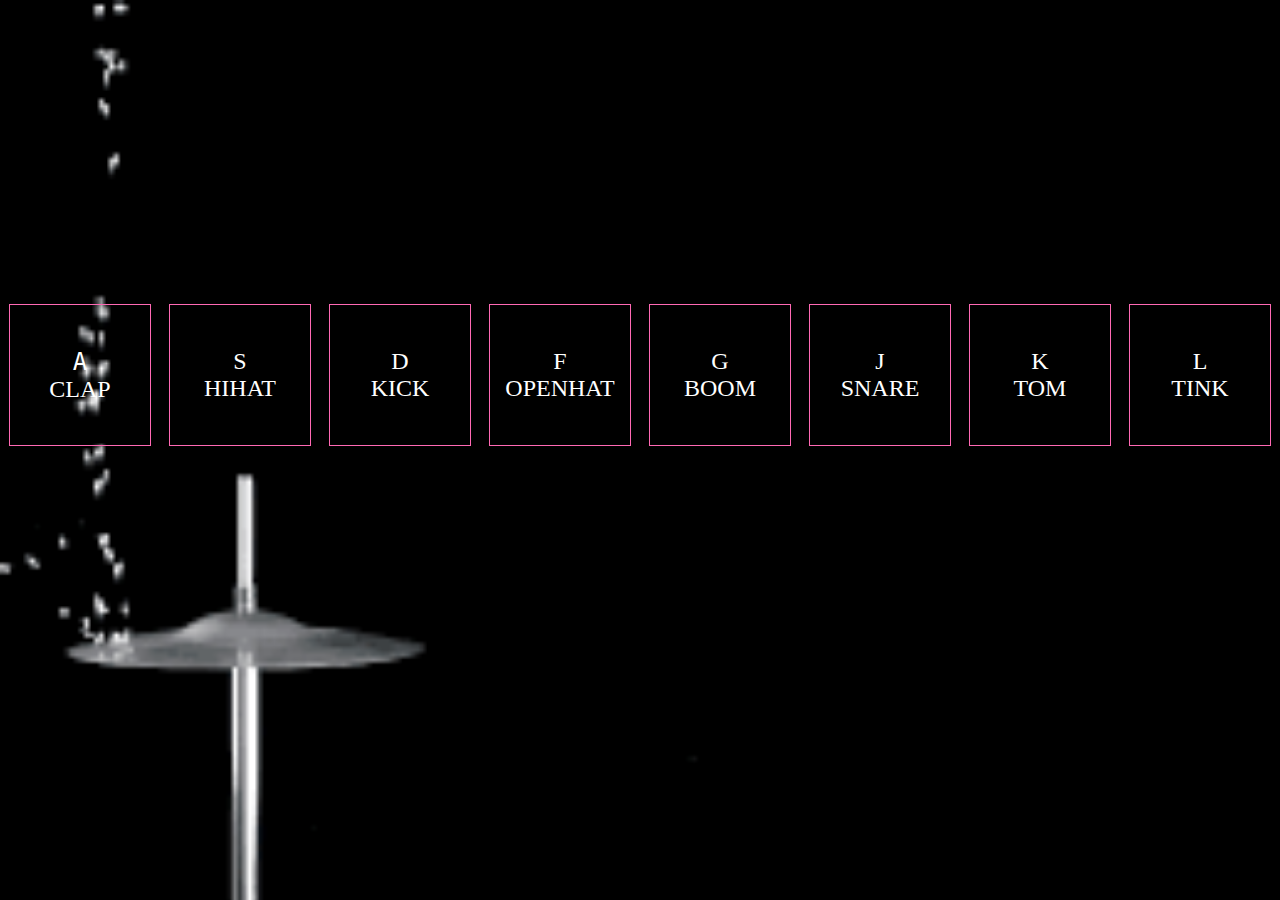
<file: JS#1- Drum Kit/index.html>
<html>
  <head>
    <title>Drum kit</title>
    <link rel="stylesheet" href="style.css">
    <script src="script.js"></script>
  </head>
  <body>
    <div class="outerBox">
      <div class="keys-container">
        <div class="key" data-key="65">
          <kbd>A</kbd>
          <div>CLAP</div>
        </div>
        <div class="key" data-key="83">
          <div>S</div>
          <div>HIHAT</div>
        </div>
        <div class="key" data-key="68">
          <div>D</div>
          <div>KICK</div>
        </div>
        <div class="key" data-key="70">
          <div>F</div>
          <div>OPENHAT</div>
        </div>
        <div class="key" data-key="71">
          <div>G</div>
          <div>BOOM</div>
        </div>
        
        <div class="key" data-key="74">
          <div>J</div>
          <div>SNARE</div>
        </div>
        <div class="key" data-key="75">
          <div>K</div>
          <div>TOM</div>
        </div>
        <div class="key" data-key="76">
          <div>L</div>
          <div>TINK</div>
        </div>

      </div>
   <audio src="sounds/clap.wav" data-key="65"></audio>
        <audio src="sounds/hihat.wav" data-key="83"></audio>
        <audio src="sounds/kick.wav" data-key="68"></audio>
        <audio src="sounds/openhat.wav" data-key="70"></audio>
        <audio src="sounds/boom.wav" data-key="71"></audio>

        <audio src="sounds/snare.wav" data-key="74"></audio>
        <audio src="sounds/tom.wav" data-key="75"></audio>
        <audio src="sounds/tink.wav" data-key="76"></audio>
    </div>
  </body>
</file>
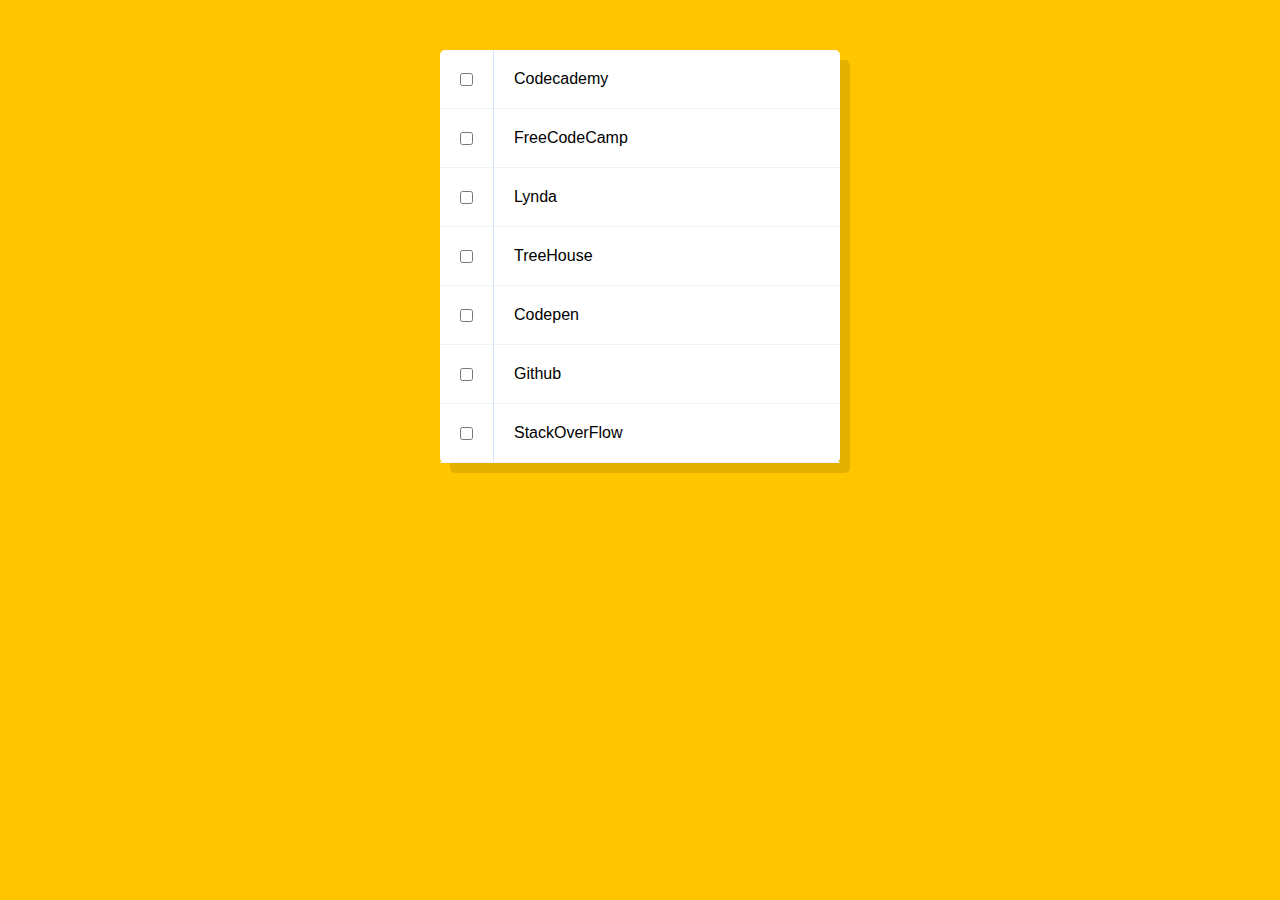
<file: JS#10 Checkbox challenge/index.html>
<html>

<head>
    <title>Checkbox</title>
    <link rel="stylesheet" href="style.css">

</head>

<body>
    <div class="checklist">
        <div class="item">
            <input type="checkbox">
            <p>Codecademy</p>
        </div>
        <div class="item">
            <input type="checkbox">
            <p>FreeCodeCamp</p>
        </div>
        <div class="item">
            <input type="checkbox">
            <p>Lynda</p>
        </div>
        <div class="item">
            <input type="checkbox">
            <p>TreeHouse</p>
        </div>
        <div class="item">
            <input type="checkbox">
            <p>Codepen</p>
        </div>
        <div class="item">
            <input type="checkbox">
            <p>Github</p>
        </div>
        <div class="item">
            <input type="checkbox">
            <p>StackOverFlow</p>
        </div>

    </div>
</body>
<script src="script.js"></script>

</html>
</file>
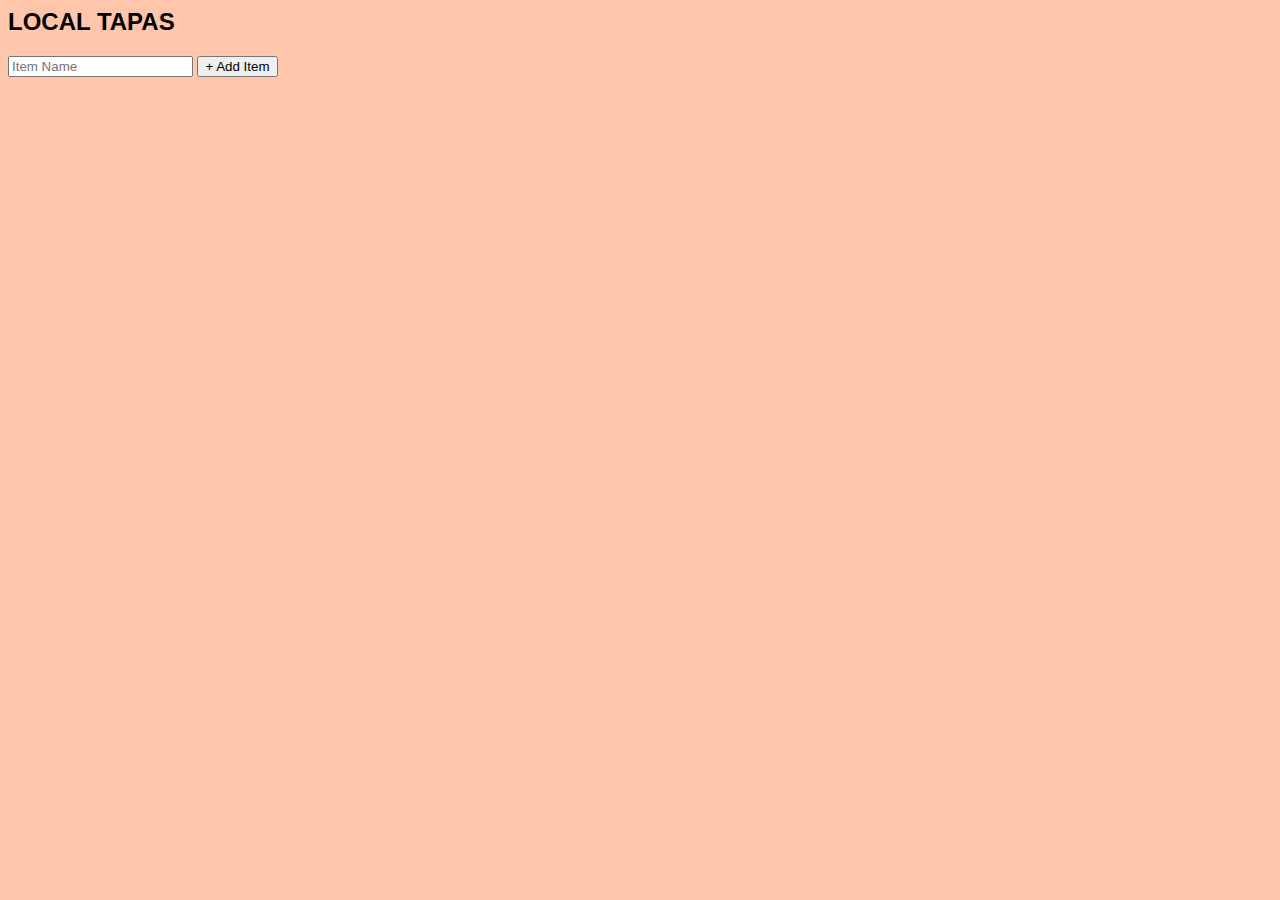
<file: JS#15 Event del and local storage/index.html>
<html>

<head>
    <title>Checkbox</title>
    <link rel="stylesheet" href="style.css">

</head>

<body>
    <div class="wrapper">
    <h2>LOCAL TAPAS</h2>
    <p></p>
    <ul class="plates">
      <li>Loading Tapas...</li>
    </ul>
    <form class="add-items">
      <input type="text" name="item" placeholder="Item Name" required>
      <input type="submit" value="+ Add Item">
    </form>
  </div></body>
<script src="script.js"></script>

</html>
</file>
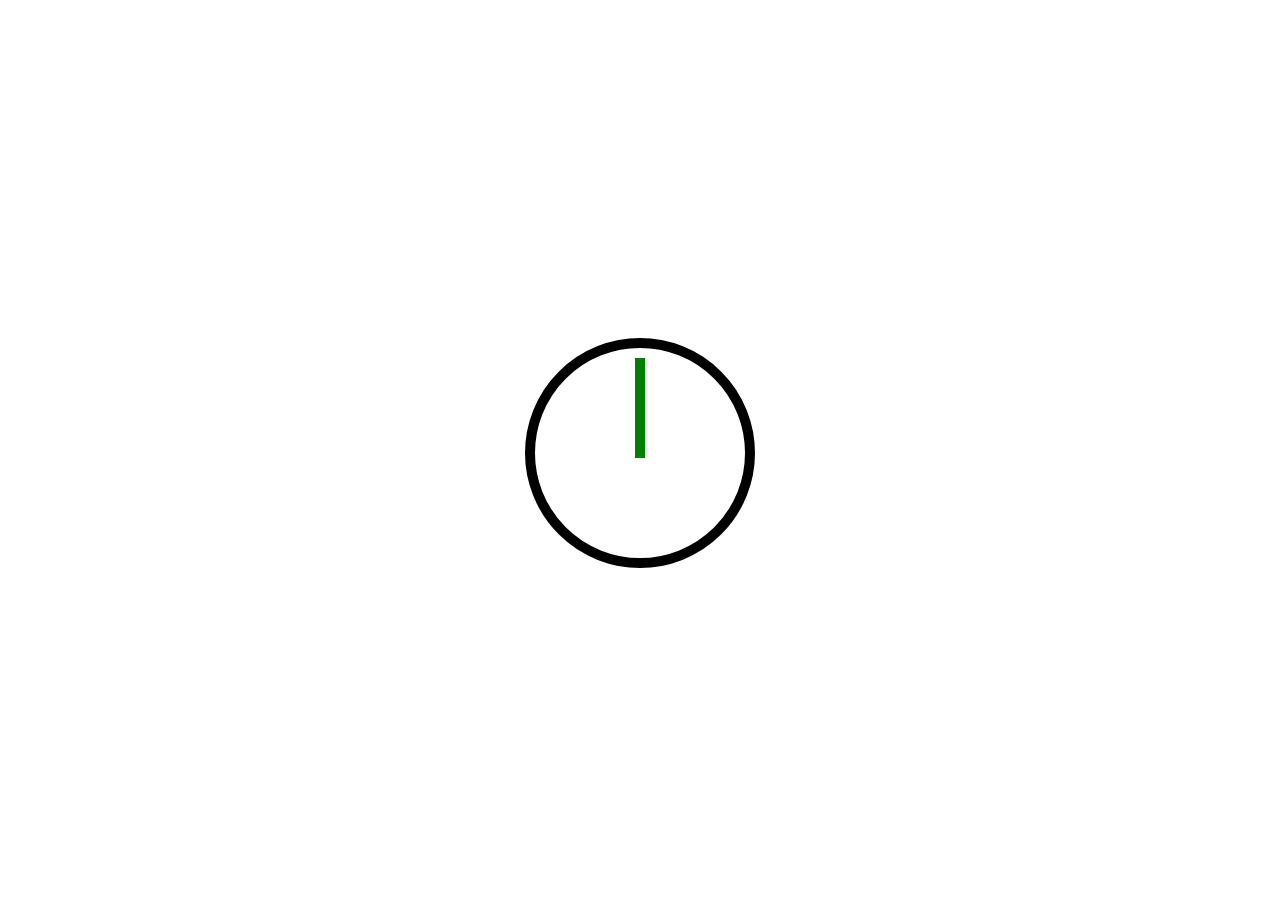
<file: JS#2-CSS Clock/index.html>
<html>
  <head>
    <title>CSS Clock</title>
    <link rel="stylesheet" href="style.css">
    
  </head>
    <body>
        <div class="outerbox">
<div class="clock">
  <div class="hour-hand hand"></div>
  <div class="minute-hand hand"></div>
  <div class="second-hand hand"></div>
</div>
</div>
     </body>
    <script src="script.js"></script>
</html>
</file>
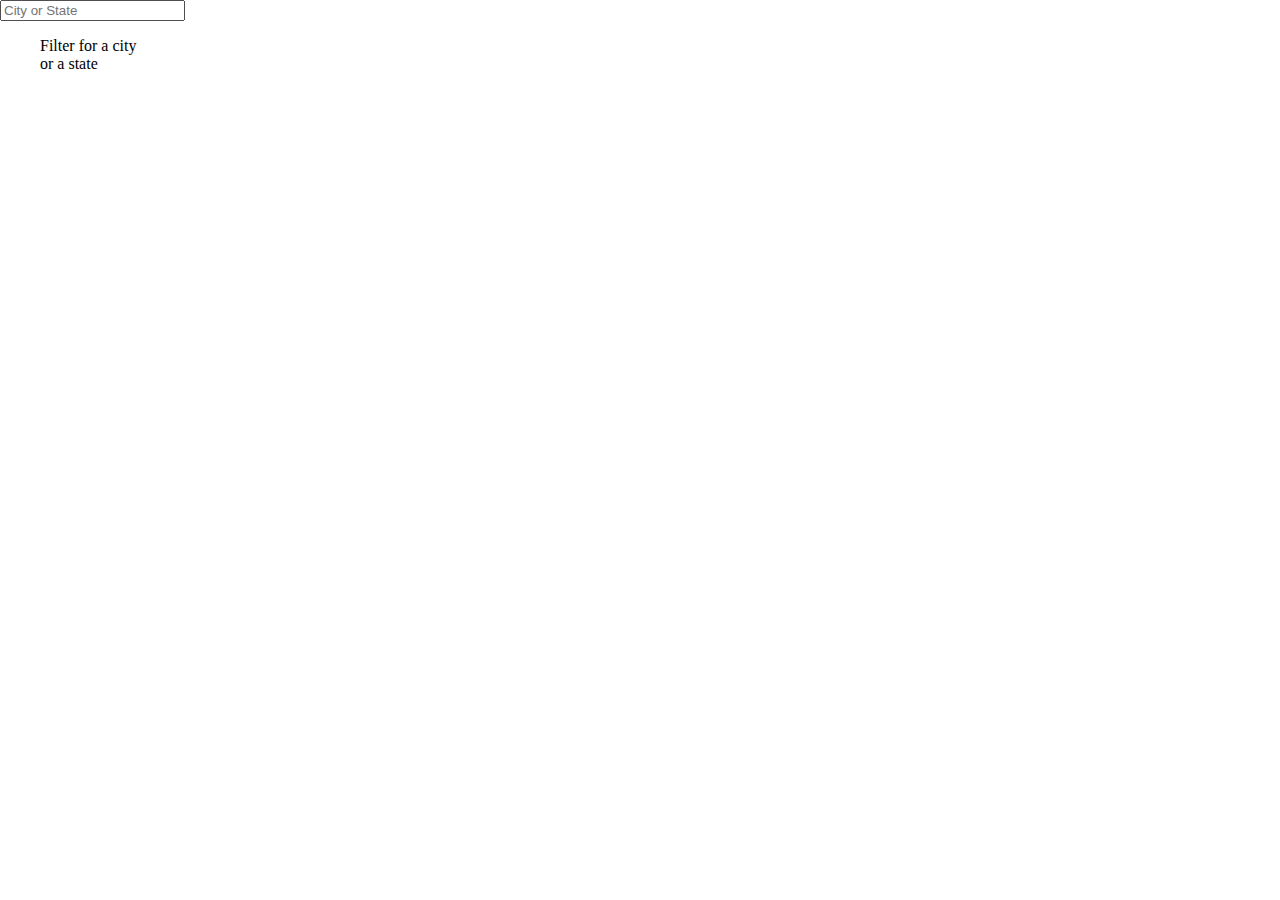
<file: JS#6 type ahead/index.html>
<html>
  <head>
    <title>Type Ahead</title>
    <link rel="stylesheet" href="style.css">
    
  </head>
    <body>
    <form class="search-form">
    <input type="text" class="search" placeholder="City or State">
    <ul class="suggestions">
      <li>Filter for a city</li>
      <li>or a state</li>
    </ul>
  </form>
     </body>
    <script src="script.js"></script>
</html>
</file>
<file: JS#1- Drum Kit/style.css>
body,
html {
    margin: 0;
    border: 0;
}

.outerBox {
    background: url("images/drumsblack.png") #321012;
    height: 100%;
    background-size: cover;
    display: flex;
    justify-content: center;
    align-items: center;
}

.keys-container {
    height: 120px;
    width: 1600px;
    margin-bottom: 150px;
    display: flex;
    justify-content: space-around;
    align-items: center;
}

.key {
    height: 140px;
    width: 140px;
    border: 1px solid #ff69b4;
    display: flex;
    flex-direction: column;
    justify-content: center;
    align-items: center;
    color: white;
    font-size: 24px;
    cursor: pointer;

}

.playing {
    font-size: 25px;
    font-weight: bold;
    border: 3px solid yellow;
}
</file>
<file: JS#10 Checkbox challenge/style.css>
html {
     font-family: sans-serif;
     background: #ffc600;
 }

 .checklist {
     max-width: 400px;
     margin: 50px auto;
     background: white;
     border-radius: 5px;
     box-shadow: 10px 10px 0 rgba(0, 0, 0, 0.1);
 }

 .item {
     display: flex;
     align-items: center;
     border-bottom: 1px solid #F1F1F1;
 }

 p {
     margin: 0px;
     flex: 1;
     padding: 20px;
     border-left: 1px solid #D1E2FF;
 }

 input[type="checkbox"] {
     margin: 20px;
 }

 input:checked + p {
     text-decoration: line-through;
     background: #F9F9F9;
 }
</file>
<file: JS#15 Event del and local storage/style.css>
html {
     font-family: sans-serif;
     background: #ffc6ac;
 }
</file>
<file: JS#2-CSS Clock/style.css>
body,
html {
    margin: 0;
    border: 0;
}

.outerbox {
  width:100vw;
  height:100vh;
    display:flex;
  align-items:center;
  justify-content:center;
}

.clock {
  width:200px;
  height:200px;
  border: 10px solid black;
  border-radius:50%;
  position:relative;
  padding:5px;
  transform:translateY(3px); 
} 

.hand {
  width:100px;
  height:10px;
  position:absolute;
  top:50%;
  transform:rotate(90deg);
  transform-origin:100%;
  transition: all 0.05s;
  transition-timing-function:ease-in; 
}
.hour-hand {
  background-color:blue;
}

.minute-hand {
  background-color:red;
}

.second-hand {
  background-color:green;
  
}
</file>
<file: JS#6 type ahead/style.css>
html, body {
  margin:0px;
  border:0px;
}

ul>li {
  list-style-type:none;
}
</file>
